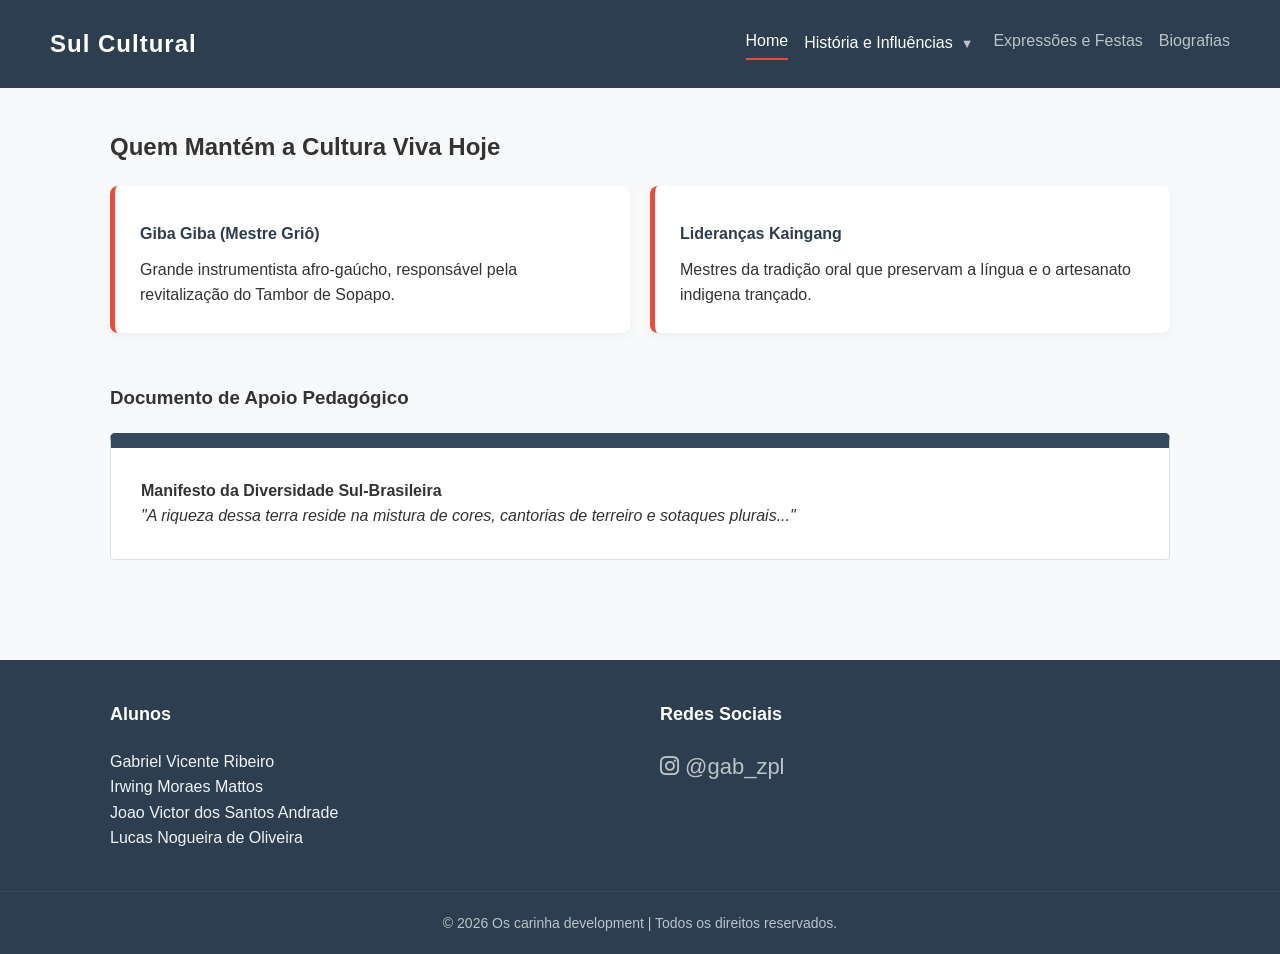
<file: biografia/biografia.html>
<!DOCTYPE html>
<html lang="pt-BR">
<head>
    <meta charset="UTF-8">
    <meta name="viewport" content="width=device-width, initial-scale=1.0">
    <title>Biografias e Vozes Locais - Sul Cultural</title>
    <link rel="stylesheet" href="/style.css">
    <link rel="stylesheet" href="https://cdnjs.cloudflare.com/ajax/libs/font-awesome/6.4.0/css/all.min.css">
</head>
<body>

    <header>
        <div class="logo"><a href="/index.html">Sul Cultural</a></div>

        <button class="menu-toggle" id="menu-toggle">☰</button>

        <nav id="menu">
            <ul>
                <li><a href="../index.html" class="active">Home</a></li>
                <li class="dropdown">
                    <div class="dropdown-header">
                        <a href="../historia/historia.html">História e Influências</a>
                        <button class="submenu-toggle">▼</button>
                    </div>
                    <ul class="submenu">
                        <li><a href="../historia/quilombolas/quilombolas.html">Quilombolas</a></li>
                    </ul>
                </li>
                <li><a href="../expressoes/expressoes.html">Expressões e Festas</a></li>
                <li><a href="biografia.html">Biografias</a></li>
            </ul>
        </nav>
    </header>

    <main class="container">
        <h2>Quem Mantém a Cultura Viva Hoje</h2>
        
        <div class="bio-grid">
            <div class="bio-card">
                <h4>Giba Giba (Mestre Griô)</h4>
                <p>Grande instrumentista afro-gaúcho, responsável pela revitalização do Tambor de Sopapo.</p>
            </div>
            <div class="bio-card">
                <h4>Lideranças Kaingang</h4>
                <p>Mestres da tradição oral que preservam a língua e o artesanato indigena trançado.</p>
            </div>
        </div>

        <div class="doc-section">
            <h3>Documento de Apoio Pedagógico</h3>
            <div class="doc-box">
                <h4>Manifesto da Diversidade Sul-Brasileira</h4>
                <p><em>"A riqueza dessa terra reside na mistura de cores, cantorias de terreiro e sotaques plurais..."</em></p>
            </div>
        </div>
    </main>

  <footer>
        <div class="footer-content">
            <div class="footer-section">
                <h4>Alunos</h4>
                <p style="line-height: 1.6; margin: 0; color: #f1f2f6;">
                    Gabriel Vicente Ribeiro<br>
                    Irwing Moraes Mattos<br>
                    Joao Victor dos Santos Andrade<br>
                    Lucas Nogueira de Oliveira
                </p>
            </div>
            
            <div class="footer-section">
                <h4>Redes Sociais</h4>
                <div class="social-links">
                    <a href="https://instagram.com/gab_zpl" target="_blank" aria-label="Instagram">
                        <i class="fab fa-instagram"></i> @gab_zpl
                    </a>
                </div>
            </div>
        </div>
        <div class="footer-bottom">
            © <span id="current-year"></span> Os carinha development | Todos os direitos reservados.
        </div>
    </footer>

    <script src="/script.js"></script>
</body>
</html>
</file>
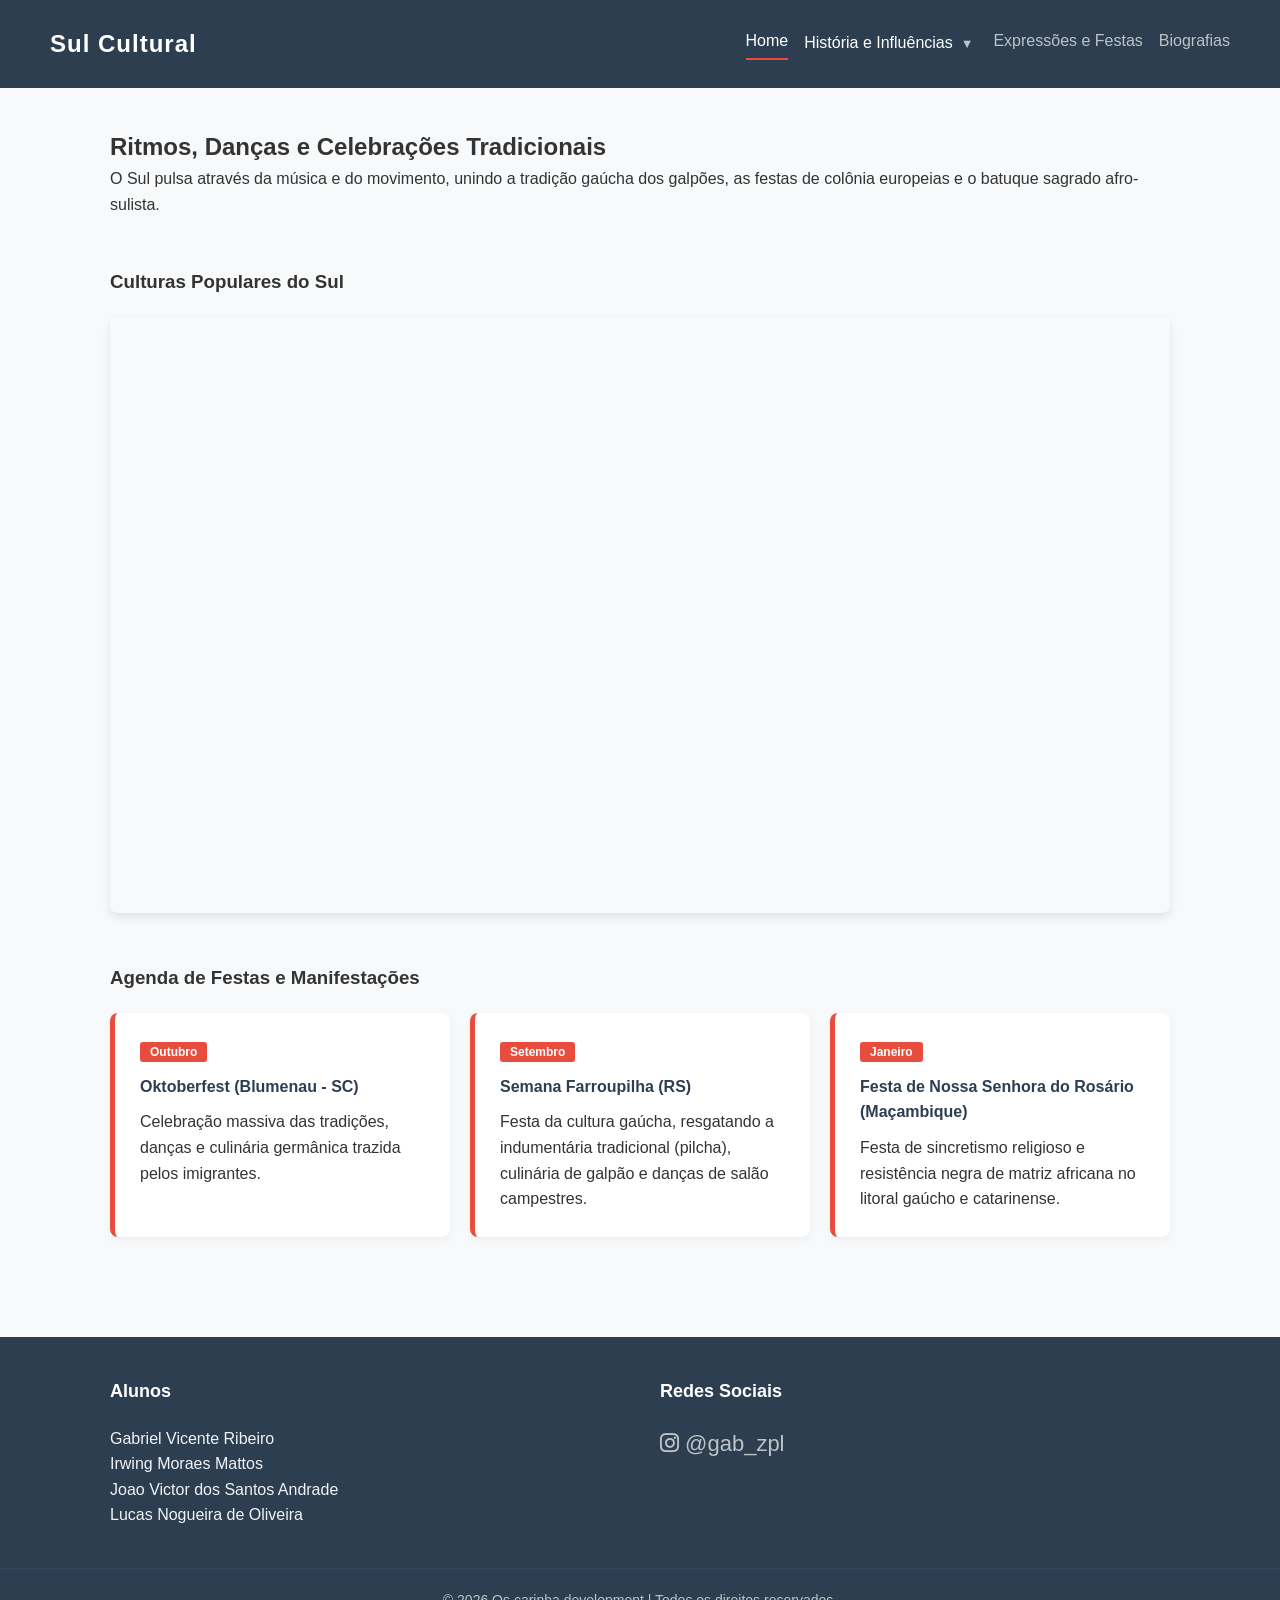
<file: expressoes/expressoes.html>
<!DOCTYPE html>
<html lang="pt-BR">
<head>
    <meta charset="UTF-8">
    <meta name="viewport" content="width=device-width, initial-scale=1.0">
    <title>Expressões Artísticas e Festas - Sul Cultural</title>
    <link rel="stylesheet" href="/style.css">
    <link rel="stylesheet" href="https://cdnjs.cloudflare.com/ajax/libs/font-awesome/6.4.0/css/all.min.css">
</head>
<body>

    <header>
        <div class="logo"><a href="/index.html">Sul Cultural</a></div>

        <button class="menu-toggle" id="menu-toggle">☰</button>

        <nav id="menu">
            <ul>
                <li><a href="/index.html" class="active ">Home</a></li>
                <li class="dropdown">
                    <div class="dropdown-header">
                        <a href="historia/historia.html">História e Influências</a>
                        <button class="submenu-toggle">▼</button>
                    </div>
                    <ul class="submenu">
                        <li><a href="../historia/quilombolas/quilombolas.html">Quilombolas</a></li>
                    </ul>
                </li>
                <li><a href="expressoes.html" >Expressões e Festas</a></li>
                <li><a href="../biografia/biografia.html" >Biografias</a></li>
            </ul>
        </nav>
    </header>

    <main class="container">
        <h2>Ritmos, Danças e Celebrações Tradicionais</h2>
        <p>O Sul pulsa através da música e do movimento, unindo a tradição gaúcha dos galpões, as festas de colônia europeias e o batuque sagrado afro-sulista.</p>

        <div class="video-container">
            <h3> Culturas Populares do Sul</h3>
            <div class="video-responsive">
               <iframe src="https://www.youtube.com/embed/LEdplPI-Fn4" title="YouTube video player" frameborder="0" allowfullscreen></iframe>
            </div>
        </div>

        <div class="agenda-section">
            <h3>Agenda de Festas e Manifestações</h3>
            <div class="agenda-grid">
                <div class="agenda-card">
                    <span class="date">Outubro</span>
                    <h4>Oktoberfest (Blumenau - SC)</h4>
                    <p>Celebração massiva das tradições, danças e culinária germânica trazida pelos imigrantes.</p>
                </div>
                <div class="agenda-card">
                    <span class="date">Setembro</span>
                    <h4>Semana Farroupilha (RS)</h4>
                    <p>Festa da cultura gaúcha, resgatando a indumentária tradicional (pilcha), culinária de galpão e danças de salão campestres.</p>
                </div>
                <div class="agenda-card">
                    <span class="date">Janeiro</span>
                    <h4>Festa de Nossa Senhora do Rosário (Maçambique)</h4>
                    <p>Festa de sincretismo religioso e resistência negra de matriz africana no litoral gaúcho e catarinense.</p>
                </div>
            </div>
        </div>
    </main>

   <footer>
        <div class="footer-content">
            <div class="footer-section">
                <h4>Alunos</h4>
                <p style="line-height: 1.6; margin: 0; color: #f1f2f6;">
                    Gabriel Vicente Ribeiro<br>
                    Irwing Moraes Mattos<br>
                    Joao Victor dos Santos Andrade<br>
                    Lucas Nogueira de Oliveira
                </p>
            </div>
            
            <div class="footer-section">
                <h4>Redes Sociais</h4>
                <div class="social-links">
                    <a href="https://instagram.com/gab_zpl" target="_blank" aria-label="Instagram">
                        <i class="fab fa-instagram"></i> @gab_zpl
                    </a>
                </div>
            </div>
        </div>
        <div class="footer-bottom">
            © <span id="current-year"></span> Os carinha development | Todos os direitos reservados.
        </div>
    </footer>

    <script src="/script.js"></script>
</body>
</html>
</file>
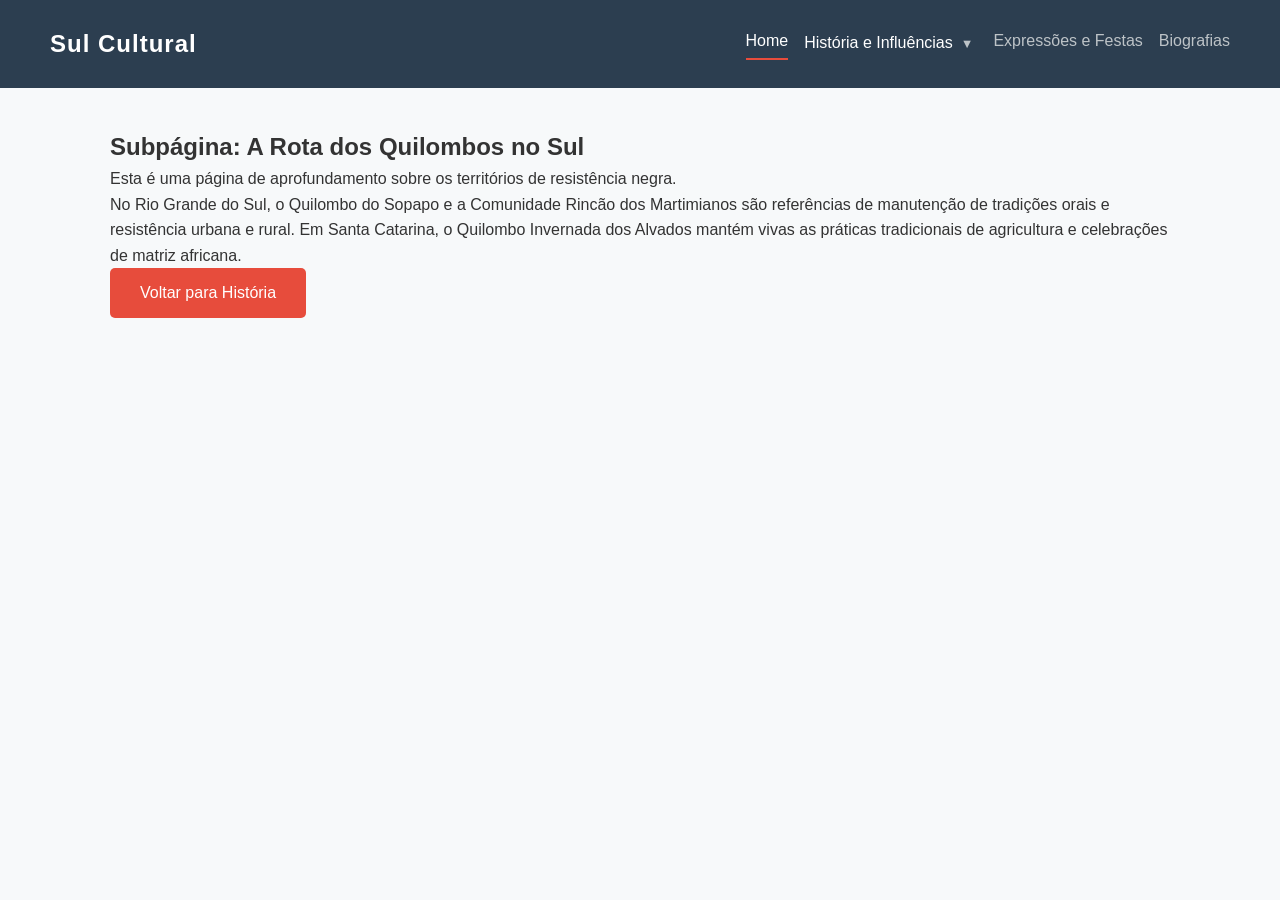
<file: historia/quilombola/quilombola.html>
<!DOCTYPE html>
<html lang="pt-BR">
<head>
    <meta charset="UTF-8">
    <meta name="viewport" content="width=device-width, initial-scale=1.0">
    <title>Subpágina - Resistência Quilombola</title>
    <link rel="stylesheet" href="/style.css">
</head>
<body>
    <header>
        <div class="logo"><a href="/index.html">Sul Cultural</a></div>

        <button class="menu-toggle" id="menu-toggle">☰</button>

        <nav id="menu">
            <ul>
                <li><a href="/index.html" class="active ">Home</a></li>
                <li class="dropdown">
                    <div class="dropdown-header">
                        <a href="../historia.html">História e Influências</a>
                        <button class="submenu-toggle">▼</button>
                    </div>
                    <ul class="submenu">
                        <li><a href="quilombolas.html">Quilombolas</a></li>
                    </ul>
                </li>
                <li><a href="/expressoes/expressoes.html" >Expressões e Festas</a></li>
                <li><a href="/biografia/biografia.html" >Biografias</a></li>
            </ul>
        </nav>
    </header>

    <main class="container">
        <h2>Subpágina: A Rota dos Quilombos no Sul</h2>
        <p>Esta é uma página de aprofundamento sobre os territórios de resistência negra.</p>
        <p>No Rio Grande do Sul, o Quilombo do Sopapo e a Comunidade Rincão dos Martimianos são referências de manutenção de tradições orais e resistência urbana e rural. Em Santa Catarina, o Quilombo Invernada dos Alvados mantém vivas as práticas tradicionais de agricultura e celebrações de matriz africana.</p>
        <a href="../historia.html" class="btn">Voltar para História</a>
    </main>

    <script src="/script.js"></script>
</body>
</html>
</file>
<file: style.css>
/* Configurações Gerais */
* {
    margin: 0;
    padding: 0;
    box-sizing: border-box;
    font-family: 'Arial', sans-serif;
}

body {
    background-color: #f7f9fa;
    color: #333;
    line-height: 1.6;
}

a {
    text-decoration: none;
    color: white;
}

.container {
    max-width: 1100px;
    margin: 0 auto;
    padding: 40px 20px;
}

/* Cabeçalho e Menu */
header {
    background-color: #2c3e50;
    color: white;
    display: flex;
    justify-content: space-between;
    align-items: center;
    padding: 20px 50px;
    position: relative;
    top: 0;
    z-index: 1000;
}

header .logo {
    font-size: 24px;
    font-weight: bold;
    letter-spacing: 1px;
}

nav ul {
    display: flex;
    align-items: center;
    list-style: none;
    gap: 1em;
    height: 100%;
}

nav ul li a {
    color: #bdc3c7;
    text-decoration: none;
    font-size: 16px;
    transition: 0.3s;
    border-bottom: 2px solid transparent;
    padding-bottom: 5px;
    display: block;
}

nav ul li a:hover,
nav ul li a.active {
    color: white;
    border-bottom-color: #e74c3c;
}

.dropdown {
    position: relative;
}

.dropdown-header {
    display: flex;
    align-items: center;
    height: 100%;
}

.dropdown-header > a {
    color: white;
    text-decoration: none;
    padding: 10px 0;
}

.submenu-toggle {
    background: none;
    border: none;
    color: #bdc3c7;
    cursor: pointer;
    font-size: 0.8rem;
    padding: 0 4px;
    margin-left: 4px;
    transition: transform .3s ease, color .3s ease;
}

.dropdown:hover .submenu-toggle {
    color: white;
}

.submenu {
    position: absolute;
    top: 100%;
    left: 0;
    min-width: 220px;
    background: #333;
    list-style: none;
    padding: 0;
    margin: 0;
    display: none;
    z-index: 1000;
}

.dropdown.active .submenu {
    display: block;
}

.dropdown.active .submenu-toggle {
    transform: rotate(180deg);
}

.submenu li a {
    display: block;
    padding: 12px 15px;
    color: white;
    text-decoration: none;
}

.submenu li a:hover {
    background: #444;
}

.menu-toggle {
    display: none;
    background: none;
    border: none;
    color: white;
    font-size: 2rem;
    cursor: pointer;
}

/* Banner Hero */
.hero {
    background: linear-gradient(rgba(0,0,0,0.6), rgba(0,0,0,0.6)), url('https://www.civitatis.com/blog/wp-content/uploads/2024/10/gramado-2048x1365.jpg') no-repeat center center/cover;
    height: 60vh;
    color: white;
    display: flex;
    flex-direction: column;
    justify-content: center;
    align-items: center;
    text-align: center;
    padding: 0 20px;
}

.hero h1 {
    font-size: 42px;
    margin-bottom: 20px;
}

.hero p {
    font-size: 18px;
    margin-bottom: 30px;
    max-width: 600px;
}

/* Botões */
.btn {
    display: inline-block;
    background-color: #e74c3c;
    color: white;
    padding: 12px 30px;
    text-decoration: none;
    border-radius: 5px;
    transition: 0.3s;
    border: none;
    cursor: pointer;
    font-size: 16px;
}

.btn:hover {
    background-color: #c0392b;
}

.btn-secondary {
    background-color: #34495e;
}
.btn-secondary:hover {
    background-color: #2c3e50;
}

/* Carrossel de Imagens */
.carousel-container {
    margin: 40px 0;
    text-align: center;
}

.carousel {
    position: relative;
    max-width: 800px;
    margin: 20px auto;
    overflow: hidden;
    border-radius: 10px;
    box-shadow: 0 5px 15px rgba(0,0,0,0.1);
}

.carousel-slide {
    position: absolute;
    inset: 0;
    opacity: 0;
    transition: opacity .6s ease;
    pointer-events: none;
}

.carousel-slide.active {
    opacity: 1;
    pointer-events: auto;
}

.carousel {
    position: relative;
    max-width: 800px;
    height: 400px;
    margin: 20px auto;
    overflow: hidden;
    border-radius: 10px;
    box-shadow: 0 5px 15px rgba(0,0,0,0.1);
}

.carousel-slide img {
    width: 100%;
    height: 400px;
    object-fit: cover;
}

.carousel-caption {
    position: absolute;
    bottom: 0;
    background: rgba(0,0,0,0.7);
    color: white;
    width: 100%;
    padding: 15px;
    font-size: 18px;
}

.carousel-btn {
    position: absolute;
    top: 50%;
    transform: translateY(-50%);
    background: rgba(0,0,0,0.5);
    color: white;
    border: none;
    padding: 15px;
    cursor: pointer;
    font-size: 18px;
    transition: 0.3s;
}

.carousel-btn:hover { background: rgba(0,0,0,0.8); }
.prev { left: 0; border-radius: 0 5px 5px 0; }
.next { right: 0; border-radius: 5px 0 0 5px; }

/* Mapas e Vídeos Responsivos */
.map-responsive, .video-responsive {
    overflow: hidden;
    padding-bottom: 56.25%;
    position: relative;
    height: 0;
    margin-top: 20px;
    border-radius: 8px;
    box-shadow: 0 4px 10px rgba(0,0,0,0.1);
}

.map-responsive iframe, .video-responsive iframe {
    left: 0;
    top: 0;
    height: 100%;
    width: 100%;
    position: absolute;
}

.map-section, .video-container, .agenda-section, .doc-section, .form-section {
    margin-top: 50px;
}

/* Grupo Recolhível (Accordion) */
.accordion-container {
    margin: 30px 0;
}

.accordion-item {
    background-color: white;
    margin-bottom: 10px;
    border-radius: 5px;
    box-shadow: 0 2px 5px rgba(0,0,0,0.05);
    overflow: hidden;
}

.accordion-header {
    width: 100%;
    background-color: #fff;
    padding: 20px;
    text-align: left;
    border: none;
    font-size: 18px;
    font-weight: bold;
    color: #2c3e50;
    cursor: pointer;
    display: flex;
    justify-content: space-between;
    align-items: center;
    transition: 0.3s;
}

.accordion-header:hover {
    background-color: #f1f2f6;
}

.accordion-content {
    padding: 0 20px;
    max-height: 0;
    overflow: hidden;
    transition: max-height 0.3s ease-out, padding 0.3s ease-out;
    background-color: #fafbfc;
}

/* Subpágina Link container */
.subpage-nav {
    background: #e8ecef;
    padding: 25px;
    border-radius: 8px;
    margin-top: 40px;
    text-align: center;
}

/* Agenda */
.agenda-grid, .bio-grid {
    display: grid;
    grid-template-columns: repeat(auto-fit, minmax(300px, 1fr));
    gap: 20px;
    margin-top: 20px;
}

.agenda-card, .bio-card {
    background: white;
    padding: 25px;
    border-radius: 8px;
    box-shadow: 0 3px 10px rgba(0,0,0,0.05);
    border-left: 5px solid #e74c3c;
}

.agenda-card .date {
    background: #e74c3c;
    color: white;
    padding: 3px 10px;
    font-size: 12px;
    border-radius: 3px;
    font-weight: bold;
}

.agenda-card h4, .bio-card h4 {
    margin: 10px 0;
    color: #2c3e50;
}

/* Documento embutido */
.doc-box {
    background: #fff;
    border: 1px solid #ddd;
    border-top: 15px solid #34495e;
    padding: 30px;
    border-radius: 5px;
    margin-top: 20px;
}

/* Formulário */
form {
    background: white;
    padding: 30px;
    border-radius: 8px;
    box-shadow: 0 4px 12px rgba(0,0,0,0.05);
    margin-top: 20px;
}

.form-group {
    margin-bottom: 20px;
}

.form-group label {
    display: block;
    margin-bottom: 5px;
    font-weight: bold;
}

.form-group input, .form-group textarea {
    width: 100%;
    padding: 12px;
    border: 1px solid #ccc;
    border-radius: 4px;
}

/* Rodapé */
footer {
    background-color: #2c3e50;
    color: #bdc3c7;
    padding: 40px 0 20px 0;
    margin-top: 60px;
}

.footer-content {
    max-width: 1100px;
    margin: 0 auto;
    display: grid;
    grid-template-columns: repeat(auto-fit, minmax(250px, 1fr));
    gap: 40px;
    padding: 0 20px;
}

.footer-section h4 {
    color: white;
    margin-bottom: 20px;
    font-size: 18px;
}

.footer-section p {
    margin-bottom: 10px;
}

.social-links a {
    color: #bdc3c7;
    font-size: 22px;
    margin-right: 15px;
    transition: 0.3s;
}

.social-links a:hover {
    color: white;
}

.footer-bottom {
    text-align: center;
    margin-top: 40px;
    padding-top: 20px;
    border-top: 1px solid #34495e;
    font-size: 14px;
}/* ====== ESTILOS DO NOVO LAYOUT DE ABAS ====== */
.tabs-container {
    background: white;
    border-radius: 12px;
    box-shadow: 0 10px 30px rgba(0,0,0,0.08);
    overflow: hidden;
    margin: 40px 0;
}

.tabs-nav {
    display: flex;
    background: #f1f2f6;
    border-bottom: 2px solid #e8ecef;
}

.tab-btn {
    flex: 1;
    padding: 20px;
    background: none;
    border: none;
    font-size: 16px;
    font-weight: bold;
    color: #57606f;
    cursor: pointer;
    transition: all 0.3s ease;
    display: flex;
    align-items: center;
    justify-content: center;
    gap: 10px;
}

.tab-btn i {
    font-size: 18px;
}

.tab-btn:hover {
    background: #e4e7eb;
    color: #2c3e50;
}

.tab-btn.active {
    background: white;
    color: #e74c3c;
    border-bottom: 3px solid #e74c3c;
}

.tabs-content-wrapper {
    padding: 35px;
}

.tab-content {
    display: none;
    animation: fadeIn 0.5s ease;
}

.tab-content.active {
    display: block;
}

.tab-grid {
    display: grid;
    grid-template-columns: 1.2fr 0.8fr;
    gap: 30px;
    align-items: center;
}

.tab-text h3 {
    font-size: 24px;
    color: #2c3e50;
    margin-bottom: 15px;
}

.tab-text p {
    color: #57606f;
    font-size: 16px;
    line-height: 1.7;
}

.tab-image img {
    width: 100%;
    height: 250px;
    object-fit: cover;
    border-radius: 8px;
    box-shadow: 0 5px 15px rgba(0,0,0,0.1);
}

/* Animação para troca suave */
@keyframes fadeIn {
    from { opacity: 0; transform: translateY(10px); }
    to { opacity: 1; transform: translateY(0); }
}

/* Responsividade para celulares */
@media (max-width: 768px) {
    .tabs-nav { flex-direction: column; }
    .tab-grid { grid-template-columns: 1fr; }
    .tab-image img { height: 200px; }
}
/* ====== ESTILOS DO NOVO CARD DE SUBPÁGINAS ====== */
.subpage-section {
    background: #fafbfc;
    border-radius: 12px;
    padding: 35px;
    margin: 40px 0;
    border: 1px solid #eef2f5;
}

.subpage-section h3 {
    font-size: 20px;
    color: #2c3e50;
    margin-bottom: 8px;
    display: flex;
    align-items: center;
    gap: 10px;
}

.subpage-section h3 i {
    color: #e74c3c;
}

.subpage-intro {
    color: #7f8c8d;
    font-size: 15px;
    margin-bottom: 25px;
}

.subpage-card-container {
    display: block;
}

.subpage-card {
    display: table;
    width: 100%;
    background: white;
    border-radius: 10px;
    padding: 25px;
    text-decoration: none;
    box-shadow: 0 4px 15px rgba(0,0,0,0.04);
    border-left: 5px solid #e74c3c;
    transition: all 0.3s ease;
}

.subpage-card:hover {
    transform: translateY(-4px);
    box-shadow: 0 8px 25px rgba(0,0,0,0.08);
    background: #fffdfd;
}

.card-icon-box {
    display: table-cell;
    vertical-align: middle;
    width: 60px;
    font-size: 32px;
    color: #e74c3c;
    padding-right: 20px;
}

.card-info {
    display: table-cell;
    vertical-align: middle;
}

.card-info h4 {
    font-size: 18px;
    color: #2c3e50;
    margin: 0 0 6px 0;
}

.card-info p {
    color: #57606f;
    font-size: 14px;
    line-height: 1.5;
    margin: 0 0 12px 0;
}

.card-link-text {
    font-size: 14px;
    font-weight: bold;
    color: #e74c3c;
    display: inline-flex;
    align-items: center;
    gap: 6px;
    transition: gap 0.2s ease;
}

.subpage-card:hover .card-link-text {
    gap: 10px;
}

@media (min-width: 1025px) {
    .submenu {
        position: absolute;
        top: 100%;
        left: 0;
        min-width: 220px;
        background: #333;
    }

    .dropdown:hover .submenu {
        display: block;
    }
}

@media (max-width: 1024px) {

    .submenu {
        position: static;
        background: #333;
    }

    .submenu a {
        display: block;
        padding: 12px 30px;
    }

    .menu-toggle {
        display: block;
    }

    nav {
        display: none;
        position: absolute;
        top: 100%;
        right: 0;
        width: 100%;
        background-color: #222;
    }

    nav.active {
        display: block;
    }

    nav ul {
        flex-direction: column;
        gap: 0;
    }

    nav ul li {
        text-align: center;
        border-top: 1px solid rgba(255,255,255,0.1);
    }

    nav ul li a {
        display: block;
        padding: 15px;
    }
}
</file>
